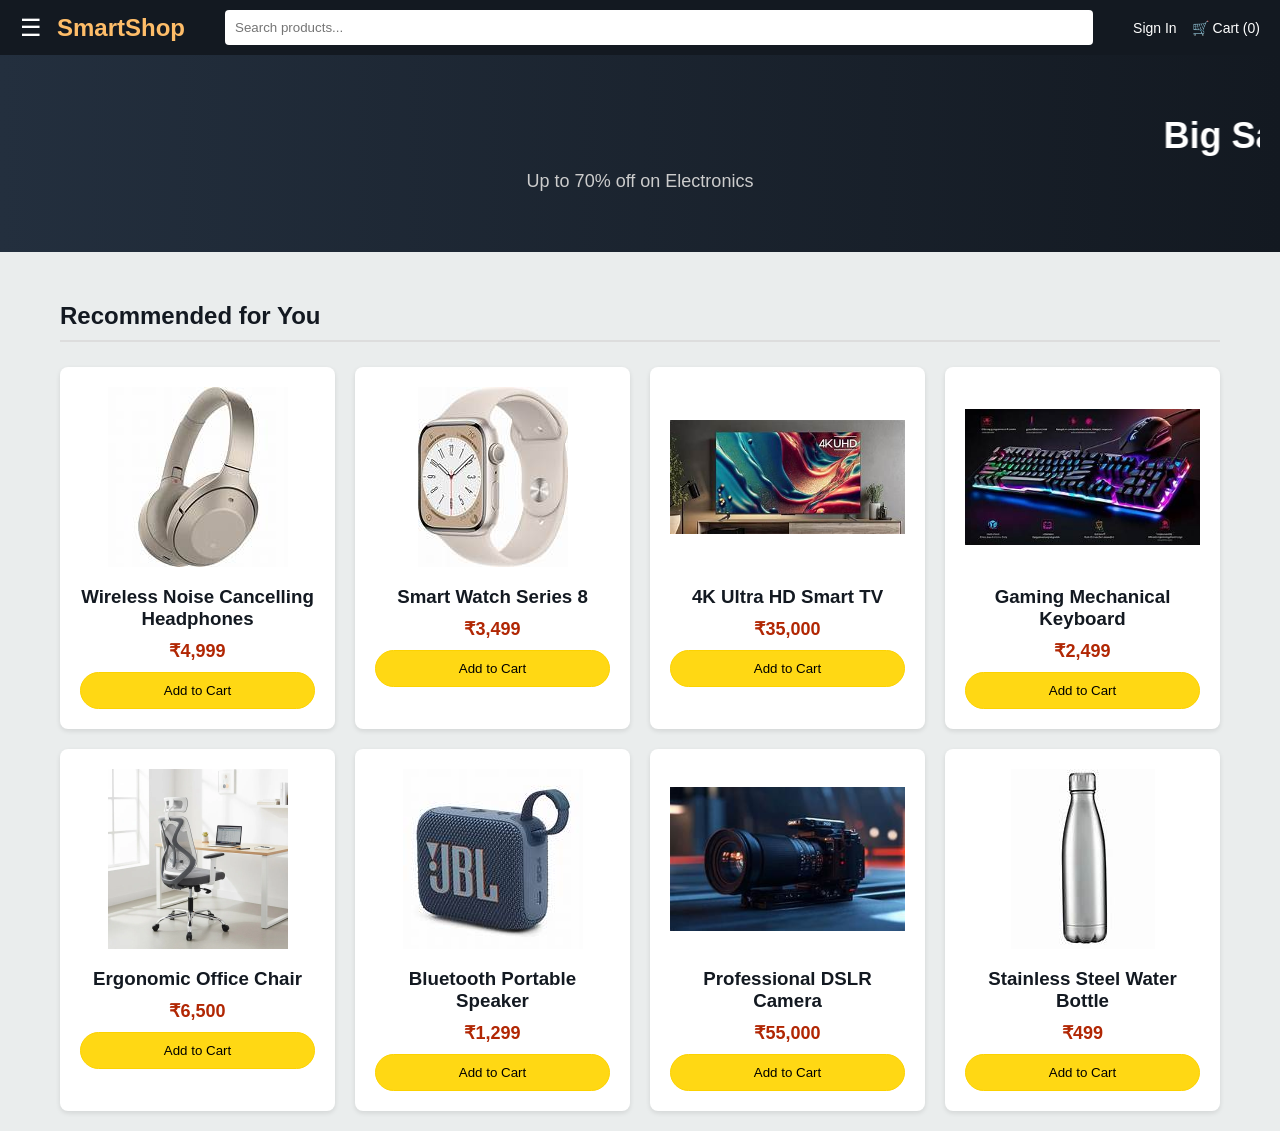
<file: index.html>
<!DOCTYPE html>
<html lang="en">
<head>
    <meta charset="UTF-8"><title>SmartShop | Home</title>
    <link rel="stylesheet" href="style.css">
</head>
<body>
    <header class="navbar">
        <div class="nav-left">
            <button onclick="toggleSidebar(true)" class="close-btn" style="position:static; color:white;">☰</button>
            <h2 class="logo" onclick="window.location.href='index.html'">SmartShop</h2>
        </div>
        <div class="nav-center"><input type="text" id="search-bar" placeholder="Search products..."></div>
        <div class="nav-right">
            <a href="signin.html" id="user-greet">Sign In</a>
            <a href="cart.html">🛒 Cart (<span id="cart-count">0</span>)</a>
        </div>
    </header>

    <aside id="sidebar" class="sidebar">
        
        <button onclick="toggleSidebar(false)" class="close-btn">✖</button>
       <ul>
          <li><a href="index.html">Home</a></li>
          <li><a href="cart.html">Your Orders</a></li>
          <li><a href="#" onclick="localStorage.removeItem('currentUser'); location.reload();">Logout</a></li>
       </ul>
    </aside>

    <section class="hero">
       <marquee> <h2>Big Sale is Live!</h2>  </marquee>
        <p>Up to 70% off on Electronics</p>
    </section>

    <main class="container">
        <h2 class="section-title">Recommended for You</h2>
        <div id="product-grid" class="product-grid"></div>
    </main>

    <script src="script.js"></script>
</body>
</html>
</file>
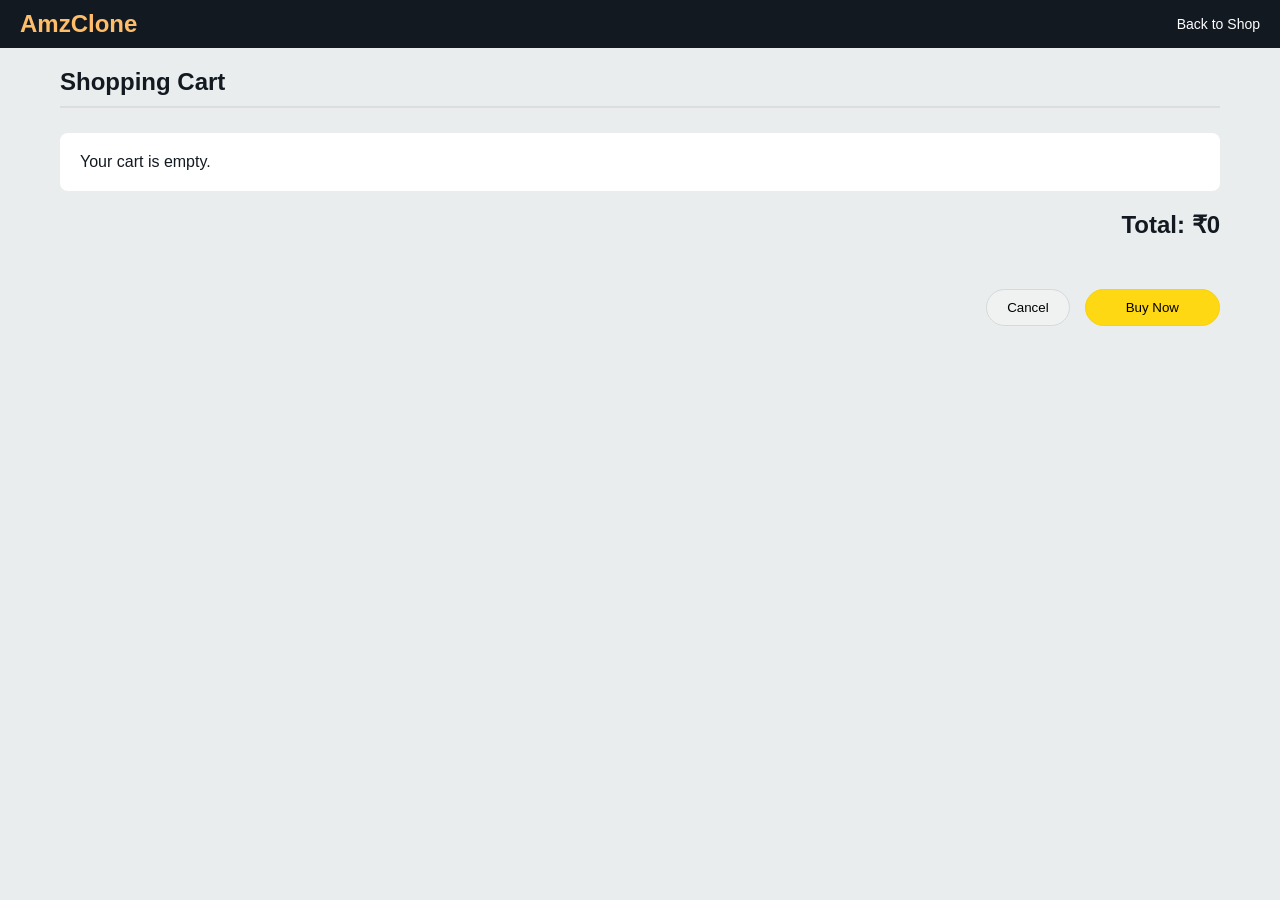
<file: cart.html>
<!DOCTYPE html>
<html lang="en">
<head>
    <meta charset="UTF-8"><title>Your Cart</title>
    <link rel="stylesheet" href="style.css">
</head>
<body bgcolor="#AABBCC">
    <header class="navbar">
        <h2 class="logo" onclick="window.location.href='index.html'">AmzClone</h2>
        <div class="nav-right"><a href="index.html">Back to Shop</a></div>
    </header>

    <main class="container">
        <h2 class="section-title">Shopping Cart</h2>
        <div id="cart-items" style="background: white; padding: 20px; border-radius: 8px;"></div>
        <h2 style="text-align: right; margin-top: 20px;">Total: ₹<span id="cart-total">0</span></h2>
        <div style="text-align: right; margin-top: 20px; display: flex; justify-content: flex-end; gap: 10px;">
       <div id="checkout-actions" style="margin-top: 30px; display: flex; justify-content: flex-end; gap: 15px;">
          <button class="btn" style="background: #f0f2f2; border: 1px solid #d5d9d9; width: auto;" onclick="window.location.href='index.html'">Cancel</button>
       <button class="btn" style="width: auto; padding: 10px 40px;" onclick="processPurchase()">Buy Now</button>
    </div>
</div>
    </main>

    <script src="script.js"></script>
    <script>
        const cartContainer = document.getElementById('cart-items');
        const cartTotalDisplay = document.getElementById('cart-total');

        function changeQuantity(index, amount) {
            cart[index].quantity += amount;
            if (cart[index].quantity <= 0) cart.splice(index, 1);
            saveCart();
            renderCart();
            updateCartCount();
        }

        function renderCart() {
            if (cart.length === 0) {
                cartContainer.innerHTML = "<p>Your cart is empty.</p>";
                cartTotalDisplay.innerText = "0";
                return;
            }
            let total = 0;
            cartContainer.innerHTML = cart.map((item, index) => {
                const itemTotal = item.price * item.quantity;
                total += itemTotal;
                return `
                    <div class="cart-item">
                        <div style="flex:2"><h3>${item.name}</h3><p>₹${item.price.toLocaleString('en-IN')}</p></div>
                        <div class="qty-controls">
                            <button class="qty-btn" onclick="changeQuantity(${index}, -1)">-</button>
                            <span>${item.quantity}</span>
                            <button class="qty-btn" onclick="changeQuantity(${index}, 1)">+</button>
                        </div>
                        <div style="flex:1; text-align:right;"><b>₹${itemTotal.toLocaleString('en-IN')}</b></div>
                    </div>`;
            }).join('');
            cartTotalDisplay.innerText = total.toLocaleString('en-IN');
        }
        renderCart();
    </script>
</body>
</html>
</file>
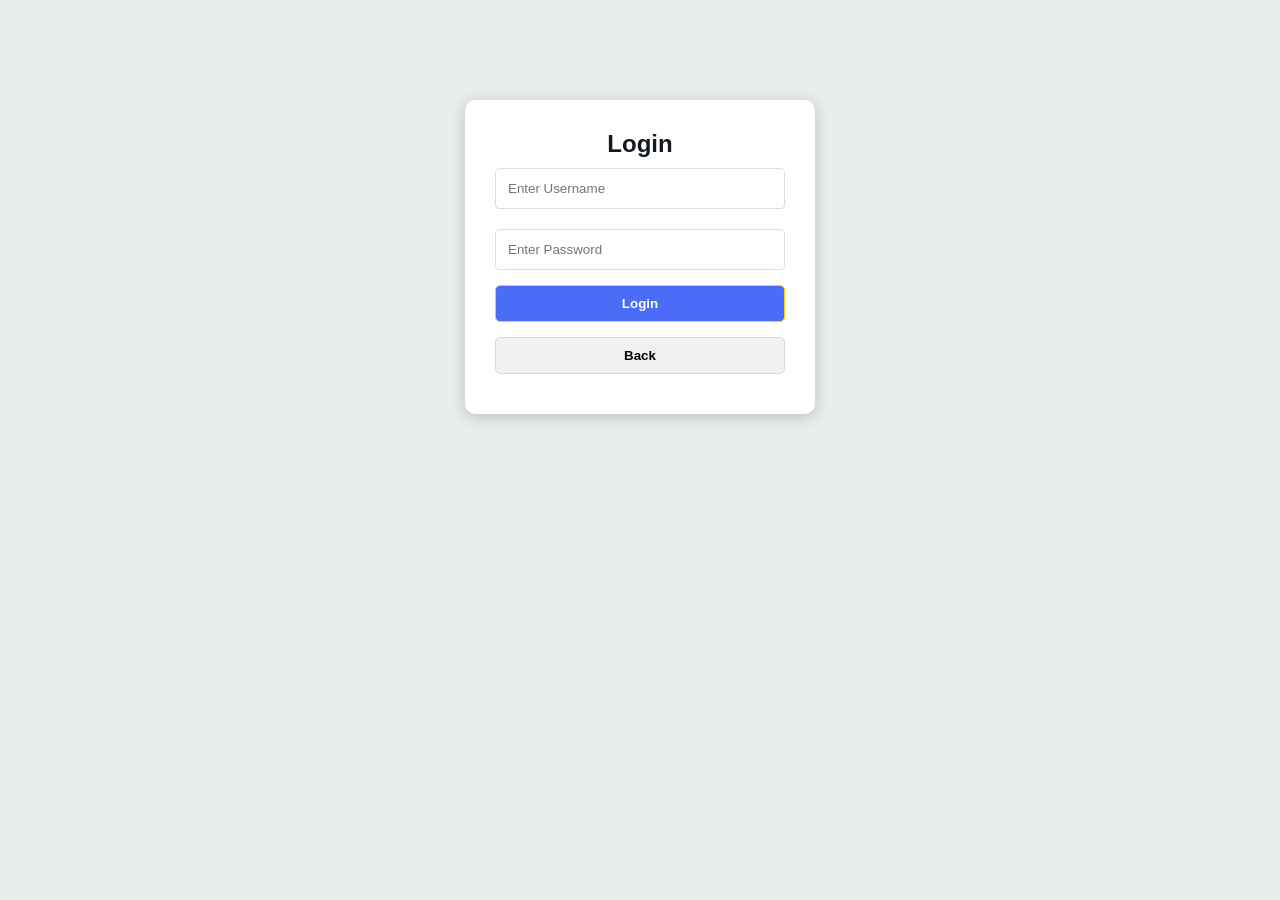
<file: signin.html>
<!DOCTYPE html>
<html lang="en">
<head>
    <meta charset="UTF-8">
    <title>SmartShop | Login</title>
    <link rel="stylesheet" href="style.css">
</head>
<body>

<div class="login-container">
    <h2>Login</h2>
    <input type="text" id="username" placeholder="Enter Username">
    <input type="password" id="password" placeholder="Enter Password">

    <div style="display: flex; flex-direction: column; gap: 10px;">
        <button class="btn" onclick="login()" style="background: #4a6cf7; color: white;">Login</button>
        <button class="btn" onclick="goBack()" style="background: #f0f2f2; border: 1px solid #d5d9d9;">Back</button>
    </div>

    <p id="error" style="color:red; margin-top: 10px;"></p>
</div>

<script src="sign.js"></script>
</body>
</html>
</file>
<file: style.css>
/* Global Reset */
* {
    margin: 0;
    padding: 0;
    box-sizing: border-box;
    font-family: 'Segoe UI', Tahoma, Geneva, Verdana, sans-serif;
}

body {
    background-color: #eaeded;
    color: #131921;
}


/* Navbar */
.navbar {
    display: flex;
    align-items: center;
    justify-content: space-between;
    background-color: #131921;
    color: white;
    padding: 10px 20px;
    position: sticky;
    top: 0;
    z-index: 1000;
}

.nav-left, .nav-right {
    display: flex;
    align-items: center;
    gap: 15px;
}

.nav-right a {
    color: white;
    text-decoration: none;
    font-size: 14px;
    font-weight: 500;
}

.logo {
    color: #febd69;
    font-size: 1.5rem;
    cursor: pointer;
}

#search-bar {
    width: 100%;
    padding: 10px;
    border-radius: 4px;
    border: none;
    outline: none;
}

.nav-center {
    flex-grow: 1;
    margin: 0 40px;
}

/* Hero Banner */
.hero {
    background: linear-gradient(to right, #232f3e, #131921);
    color: white;
    text-align: center;
    padding: 60px 20px;
    margin-bottom: 30px;
}

.hero h2 { font-size: 36px; margin-bottom: 10px; }
.hero p { font-size: 18px; color: #ccc; }

/* Sidebar */
.sidebar {
    height: 100%;
    width: 0;
    position: fixed;
    z-index: 2000;
    top: 0;
    left: 0;
    background-color: white;
    overflow-x: hidden;
    transition: 0.3s;
    padding-top: 60px;
    box-shadow: 5px 0 15px rgba(0,0,0,0.3);
}

.sidebar.active { width: 280px; }
.sidebar ul { list-style: none; padding: 20px; }
.sidebar li { padding: 15px 0; border-bottom: 1px solid #eee; }
.sidebar a { text-decoration: none; color: #111; font-weight: bold; }
.close-btn { position: absolute; top: 10px; right: 20px; font-size: 24px; cursor: pointer; background: none; border: none; }

/* Product Grid */
.container { padding: 20px; max-width: 1200px; margin: auto; }
.section-title { margin-bottom: 25px; font-size: 24px; border-bottom: 2px solid #ddd; padding-bottom: 10px; }

.product-grid {
    display: grid;
    grid-template-columns: repeat(auto-fill, minmax(250px, 1fr));
    gap: 20px;
}

.card {
    background: white;
    padding: 20px;
    border-radius: 8px;
    text-align: center;
    transition: transform 0.2s;
    box-shadow: 0 2px 5px rgba(0,0,0,0.1);
}

.card:hover { transform: translateY(-5px); }
.card img { max-width: 100%; height: 180px; object-fit: contain; margin-bottom: 15px; }
.price { color: #b12704; font-size: 18px; font-weight: bold; margin: 10px 0; }

.btn {
    background: #ffd814;
    border: 1px solid #fcd200;
    border-radius: 20px;
    padding: 10px 20px;
    cursor: pointer;
    font-weight: 500;
    width: 100%;
}

.btn:hover { background: #f7ca00; }

/* Cart Specific */
.cart-item {
    display: flex; 
    justify-content: space-between; 
    align-items: center;
    border-bottom: 1px solid #eee; 
    padding: 15px 0;
}

.qty-controls { display: flex; align-items: center; gap: 10px; }
.qty-btn {
    background-color: #f0f2f2;
    border: 1px solid #d5d9d9;
    border-radius: 4px;
    padding: 5px 12px;
    font-size: 18px;
    cursor: pointer;
    font-weight: bold;
}

/* Sign In Form */
.login-container {
    width: 350px;
    margin: 100px auto; /* Centered better vertically */
    background: white;
    padding: 30px;
    border-radius: 10px;
    box-shadow: 0 3px 15px rgba(0,0,0,0.2);
    text-align: center;
}

.login-container input {
    width: 100%;
    padding: 12px;
    margin: 10px 0;
    border: 1px solid #ddd;
    border-radius: 4px;
}

/* Added specific button style to override generic buttons if needed */
.login-container button {
    width: 100%;
    padding: 10px;
    margin-top: 5px;
    cursor: pointer;
    border-radius: 5px;
    font-weight: bold;
}
</file>
